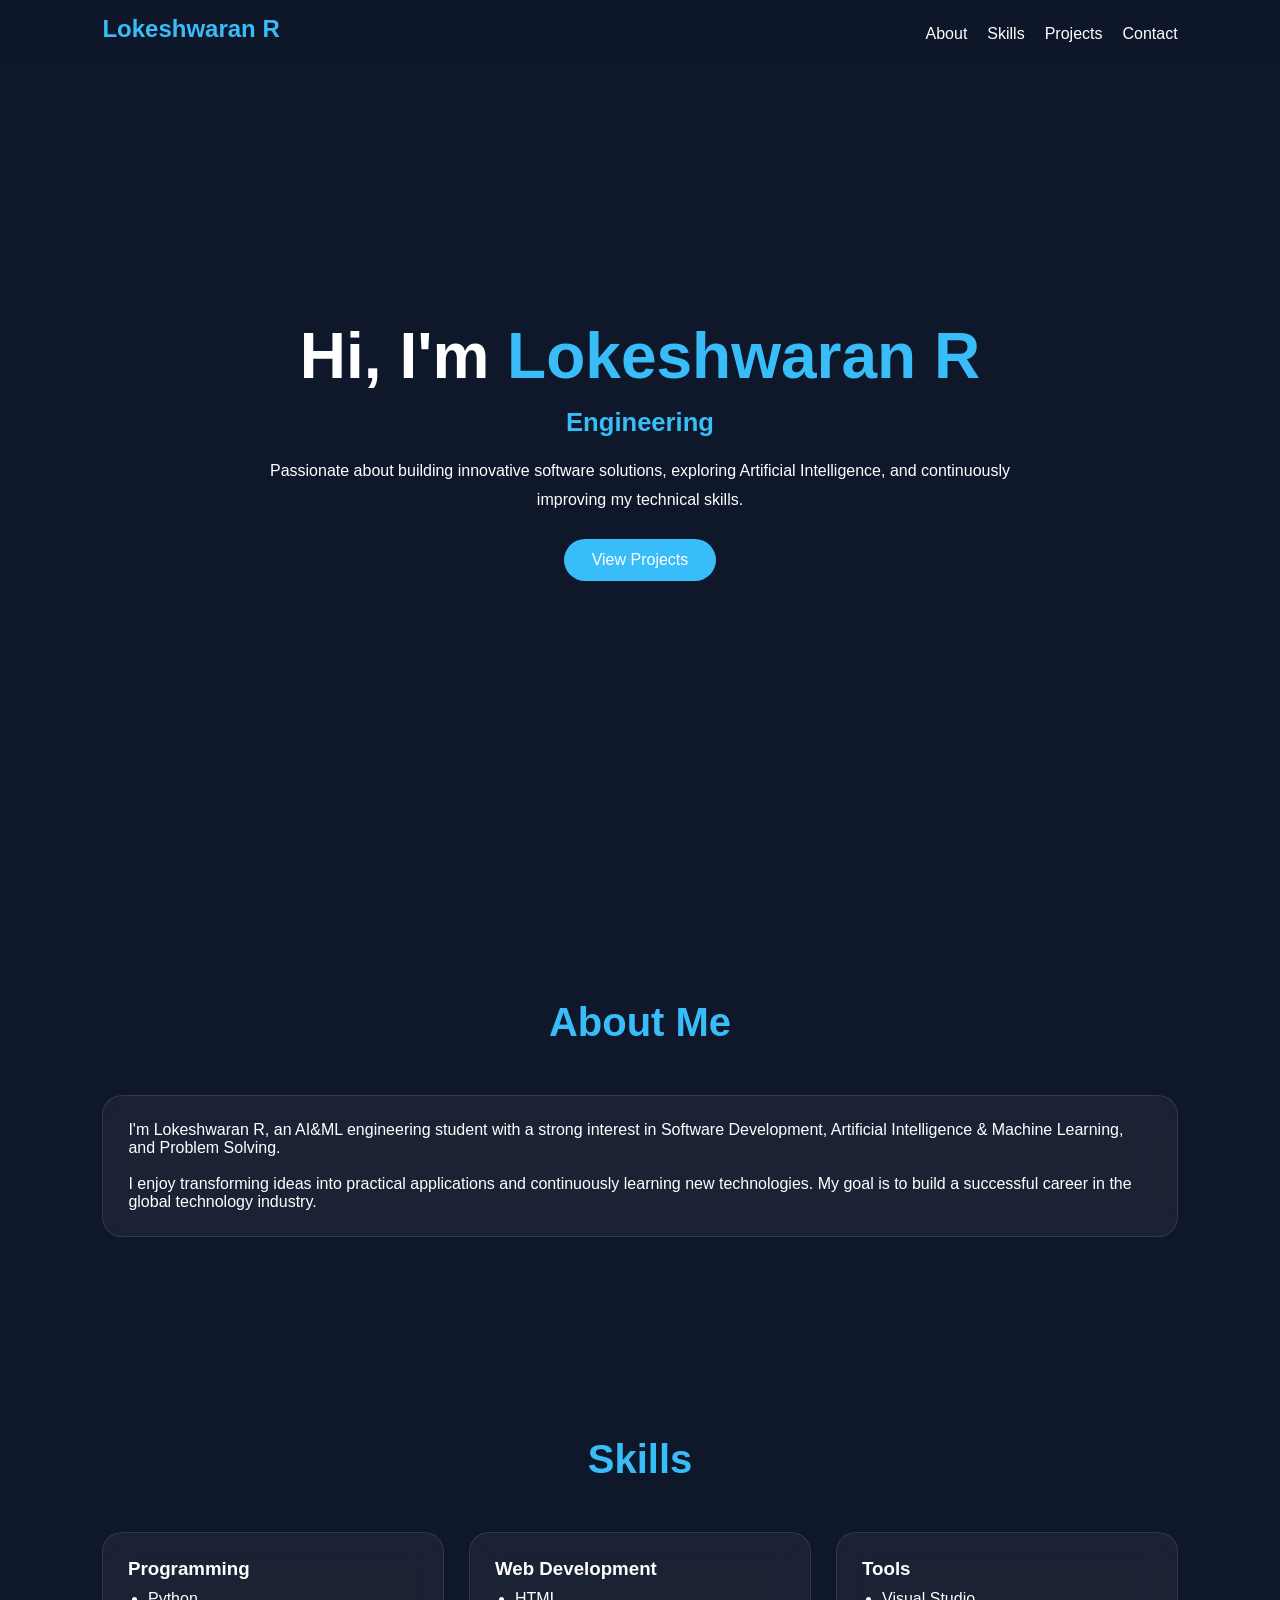
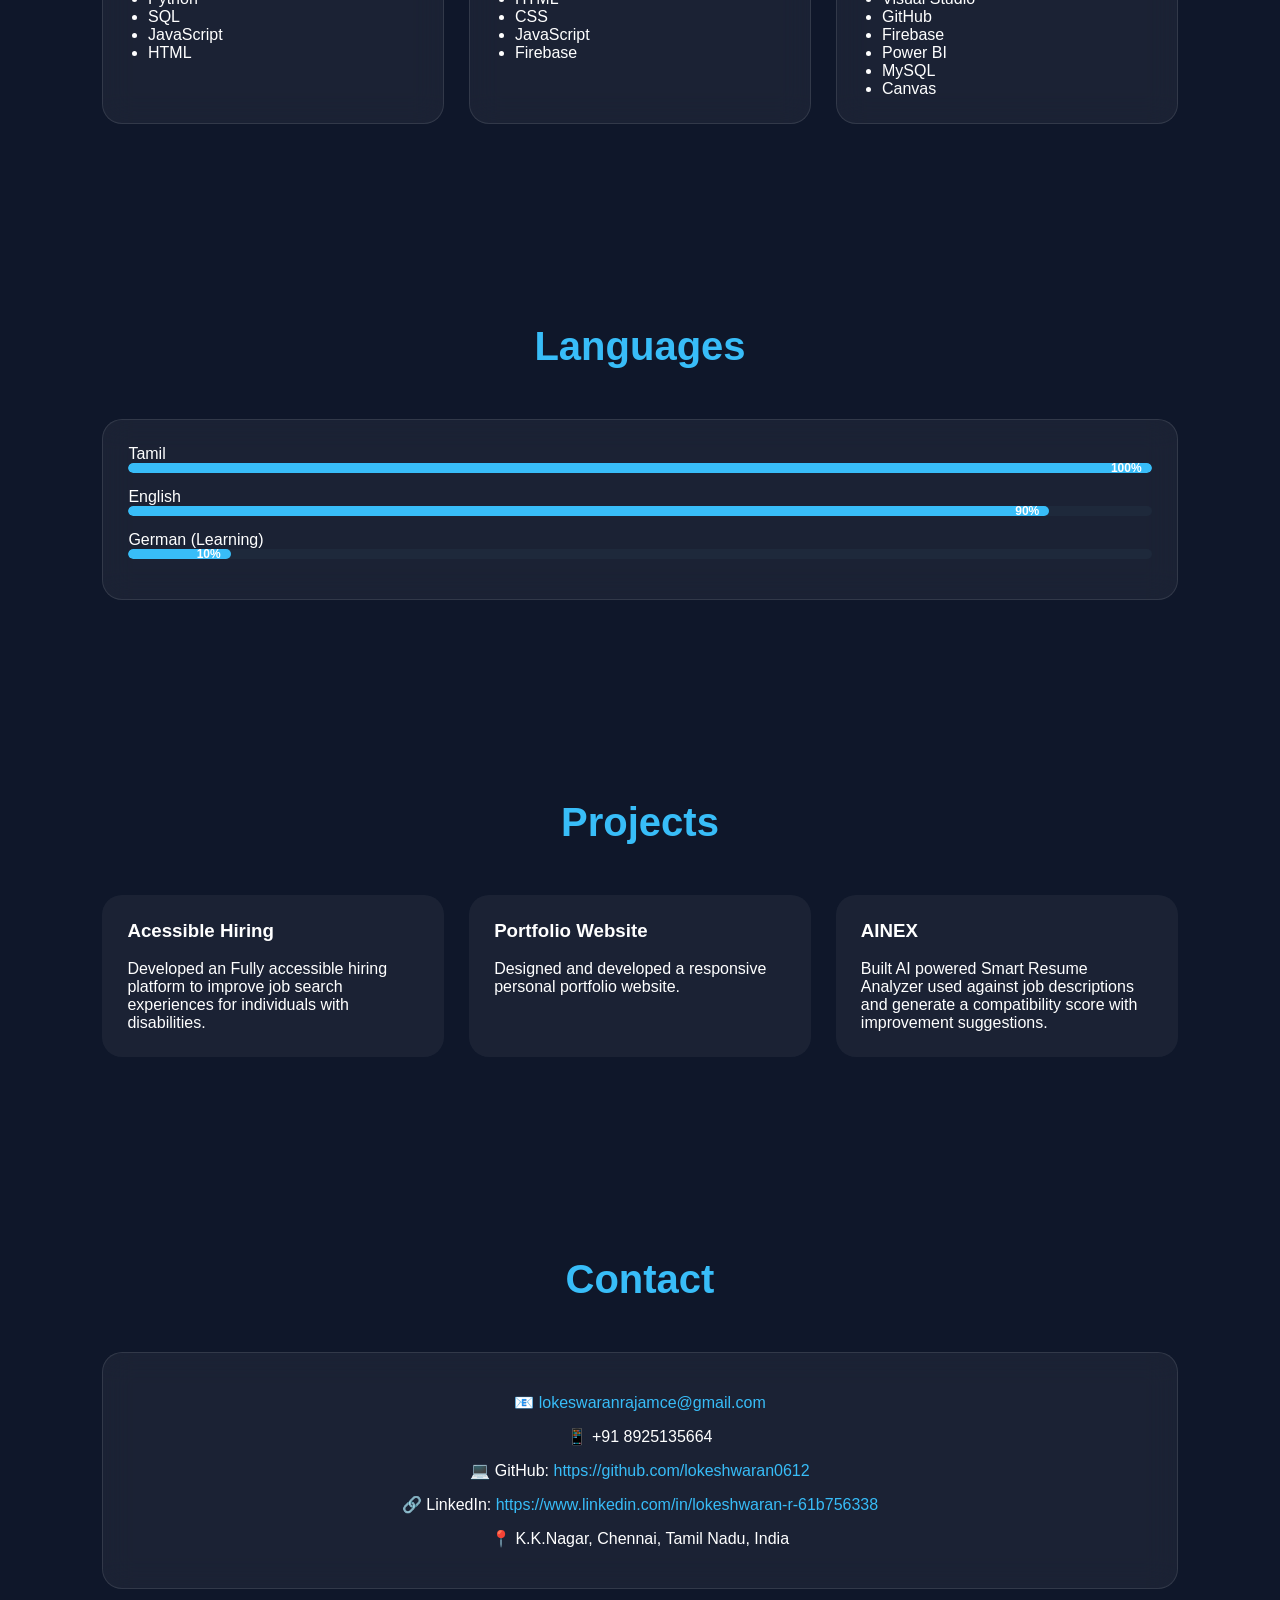
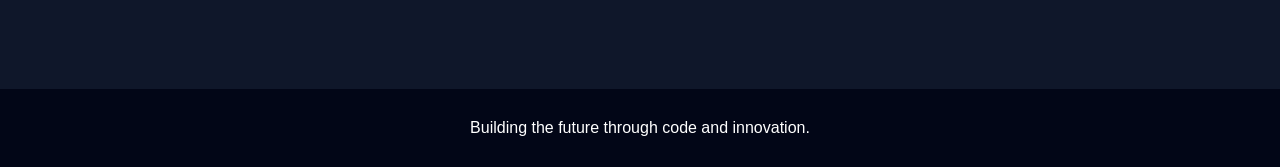
<file: index.html>
<!DOCTYPE html>
<html lang="en">
<head>
<meta charset="UTF-8">
<meta name="viewport" content="width=device-width, initial-scale=1.0">

<title>Lokesh Raja | Portfolio</title>

<link rel="stylesheet" href="https://unpkg.com/aos@2.3.4/dist/aos.css">

<style>

*{
margin:0;
padding:0;
box-sizing:border-box;
font-family:'Segoe UI',sans-serif;
scroll-behavior:smooth;
}

body{
background:#0f172a;
color:white;
overflow-x:hidden;
}

nav{
position:fixed;
top:0;
width:100%;
padding:15px 8%;
display:flex;
justify-content:space-between;
align-items:center;
background:rgba(15,23,42,.9);
backdrop-filter:blur(10px);
z-index:1000;
}

nav h2{
color:#38bdf8;
}

.contact a{
    color:#38bdf8;
    text-decoration:none;
}

.contact a:hover{
    text-decoration:underline;
}

nav ul{
display:flex;
list-style:none;
gap:20px;
}

nav a{
text-decoration:none;
color:white;
transition:.3s;
}

nav a:hover{
color:#38bdf8;
}

.hero{
height:100vh;
display:flex;
flex-direction:column;
justify-content:center;
align-items:center;
text-align:center;
padding:20px;
}

.hero h1{
font-size:4rem;
margin-bottom:15px;
}

.hero span{
color:#38bdf8;
}

.typing{
font-size:1.6rem;
font-weight:600;
margin-bottom:20px;
color:#38bdf8;
}

.hero p{
max-width:800px;
line-height:1.8;
}

.btn{
display:inline-block;
margin-top:25px;
padding:12px 28px;
background:#38bdf8;
color:white;
text-decoration:none;
border-radius:30px;
transition:.3s;
}

.btn:hover{
transform:translateY(-3px);
}

section{
padding:100px 8%;
}

.section-title{
text-align:center;
font-size:2.5rem;
margin-bottom:50px;
color:#38bdf8;
}

.card{
background:rgba(255,255,255,.05);
backdrop-filter:blur(15px);
border:1px solid rgba(255,255,255,.1);
padding:25px;
border-radius:20px;
transition:.4s;
}

.card:hover{
transform:translateY(-10px);
}

.skills-grid,
.projects-grid{
display:grid;
grid-template-columns:repeat(auto-fit,minmax(280px,1fr));
gap:25px;
}

ul{
padding-left:20px;
margin-top:10px;
}

.project-card{
background:rgba(255,255,255,.05);
padding:25px;
border-radius:20px;
transition:.4s;
}

.project-card:hover{
transform:scale(1.05);
}

.contact{
text-align:center;
}

.contact p{
margin:15px 0;
}

footer{
text-align:center;
padding:30px;
background:#020617;
}

@media(max-width:768px){

.hero h1{
font-size:2.8rem;
}

.typing{
font-size:1.2rem;
}

nav ul{
display:none;
}

}

#languages ul{
    list-style:none;
    padding-left:0;
}

#languages li{
    background:rgba(255,255,255,0.05);
    margin:10px 0;
    padding:12px;
    border-radius:10px;
    border-left:4px solid #38bdf8;
    transition:0.3s;
}

#languages li:hover{
    transform:translateX(8px);
    background:rgba(56,189,248,0.1);
}

.bar{
    width:100%;
    background:#1e293b;
    height:10px;
    border-radius:10px;
    margin-bottom:15px;
    overflow:hidden;
    position:relative;
}

.fill{
    height:100%;
    border-radius:10px;
    background:#38bdf8;
    display:flex;
    align-items:center;
    justify-content:flex-end;
    padding-right:10px;
    color:white;
    font-size:12px;
    font-weight:600;
    position:relative;
}

.fill{
    animation:loadBar 1.5s ease-in-out;
}

@keyframes loadBar{
    from{ width:0; }
}

.tamil{ width:100%; }
.english{ width:90%; }
.german{ width:10%; }

</style>
</head>
<body>

<nav>
<h2>Lokeshwaran R</h2>
<ul>
<li><a href="#about">About</a></li>
<li><a href="#skills">Skills</a></li>
<li><a href="#projects">Projects</a></li>
<li><a href="#contact">Contact</a></li>
</ul>
</nav>

<section class="hero">

<h1 data-aos="zoom-in">
Hi, I'm <span>Lokeshwaran R</span>
</h1>

<div class="typing" id="typing"></div>

<p data-aos="fade-up">
Passionate about building innovative software solutions,
exploring Artificial Intelligence, and continuously
improving my technical skills.
</p>

<a href="#projects" class="btn">View Projects</a>

</section>

<section id="about">

<h2 class="section-title" data-aos="fade-up">
About Me
</h2>

<div class="card" data-aos="fade-right">

<p>
I'm Lokeshwaran R, an AI&ML engineering student with
a strong interest in Software Development,
Artificial Intelligence & Machine Learning, and Problem Solving.
</p>

<br>

<p>
I enjoy transforming ideas into practical applications
and continuously learning new technologies.
My goal is to build a successful career in the
global technology industry.
</p>

</div>

</section>

<section id="skills">

<h2 class="section-title" data-aos="fade-up">
Skills
</h2>

<div class="skills-grid">

<div class="card" data-aos="flip-left">
<h3>Programming</h3>
<ul>
<li>Python</li>
<li>SQL</li>
<li>JavaScript</li>
<li>HTML</li>
</ul>
</div>

<div class="card" data-aos="flip-left" data-aos-delay="100">
<h3>Web Development</h3>
<ul>
<li>HTML</li>
<li>CSS</li>
<li>JavaScript</li>
<li>Firebase</li>
</ul>
</div>

<div class="card" data-aos="flip-left" data-aos-delay="200">
<h3>Tools</h3>
<ul>
<li>Visual Studio</li>
<li>GitHub</li>
<li>Firebase</li>
<li>Power BI</li>
<li>MySQL</li>
<li>Canvas</li>
</ul>
</div>

</div>

</section>

<section id="languages">

<h2 class="section-title" data-aos="fade-up">
Languages
</h2>

<div class="card" data-aos="fade-up">

<p>Tamil</p>
<div class="bar"><div class="fill tamil"><span>100%</span></div></div>

<p>English</p>
<div class="bar"><div class="fill english"><span>90%</span></div></div>

<p>German (Learning)</p>
<div class="bar"><div class="fill german"><span>10%</span></div></div>

</div>

</section>

<section id="projects">

<h2 class="section-title" data-aos="fade-up">
Projects
</h2>

<div class="projects-grid">

<div class="project-card" data-aos="zoom-in">
<h3>Acessible Hiring</h3>
<br>
<p>
Developed an Fully accessible hiring platform to improve job search experiences for individuals with disabilities.
</p>
</div>

<div class="project-card" data-aos="zoom-in" data-aos-delay="100">
<h3>Portfolio Website</h3>
<br>
<p>
Designed and developed a responsive personal
portfolio website.
</p>
</div>

<div class="project-card" data-aos="zoom-in" data-aos-delay="200">
<h3>AINEX</h3>
<br>
<p>
Built AI powered Smart Resume Analyzer used against job descriptions and generate a compatibility score with improvement suggestions.
</p>
</div>

</div>

</section>

<section id="contact">

<h2 class="section-title" data-aos="fade-up">
Contact
</h2>

<div class="card contact" data-aos="fade-up">

<p>📧 
    <a href="mailto:lokeswaranrajamce@gmail.com">lokeswaranrajamce@gmail.com</a>
</p>
<p>📱 +91 8925135664</p>
<p>💻 GitHub:
    <a href="https://github.com/lokeshwaran0612" target="_blank">https://github.com/lokeshwaran0612</a>
</p>
<p>🔗 LinkedIn:
    <a href="https://www.linkedin.com/in/lokeshwaran-r-61b756338" target="_blank">https://www.linkedin.com/in/lokeshwaran-r-61b756338</a>
</p>
<p>📍 K.K.Nagar, Chennai, Tamil Nadu, India</p>

</div>

</section>

<footer>
<p>Building the future through code and innovation.</p>
</footer>

<script src="https://unpkg.com/aos@2.3.4/dist/aos.js"></script>

<script>

AOS.init({
duration:1000,
once:true
});

const roles = [
"Engineering Student",
"AI&ML Enthusiast",
"Software Developer",
"Future ML Engineer "
];

let roleIndex = 0;
let charIndex = 0;
let deleting = false;

const typingElement = document.getElementById("typing");

function typeEffect(){

let currentRole = roles[roleIndex];

if(!deleting){
typingElement.textContent =
currentRole.substring(0,charIndex++);

if(charIndex > currentRole.length){
deleting = true;
setTimeout(typeEffect,1500);
return;
}
}
else{
typingElement.textContent =
currentRole.substring(0,charIndex--);

if(charIndex === 0){
deleting = false;
roleIndex = (roleIndex + 1) % roles.length;
}
}

setTimeout(typeEffect,
deleting ? 60 : 120);

}

typeEffect();

</script>

</body>
</html>
</file>
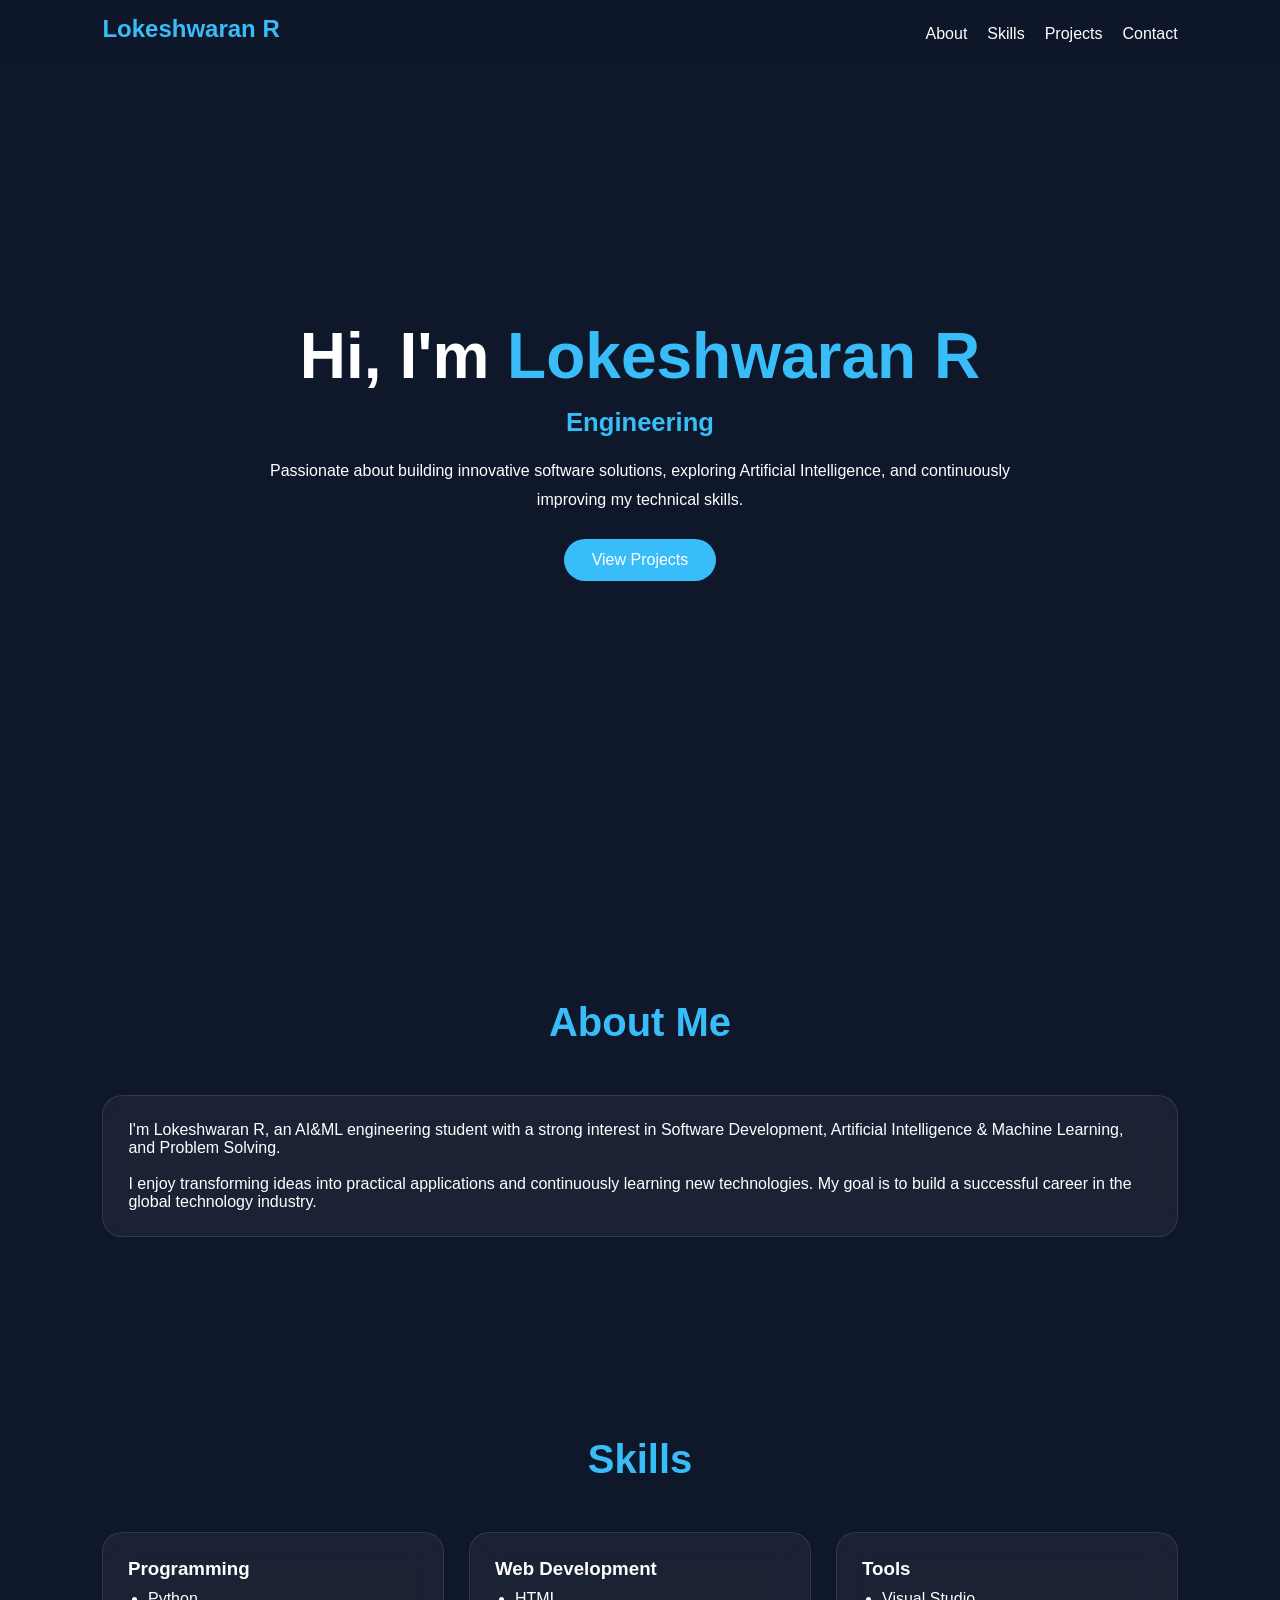
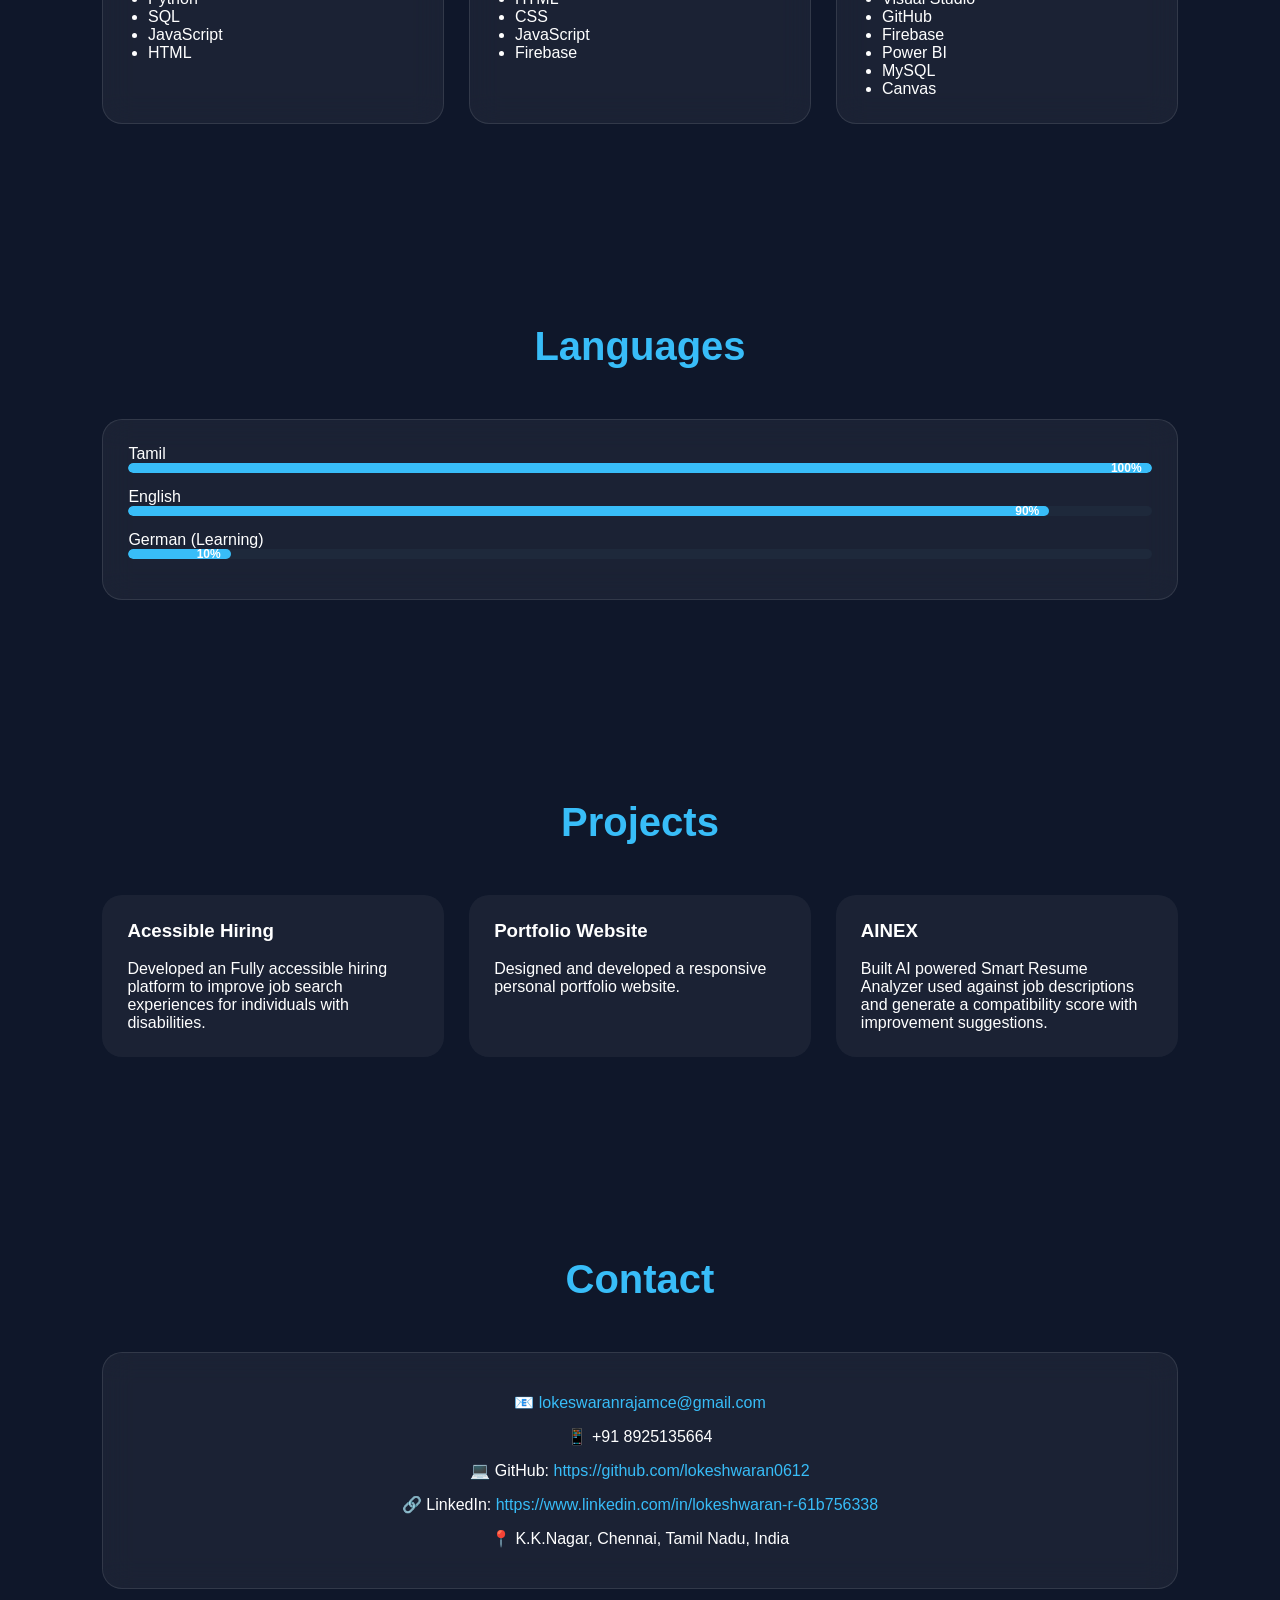
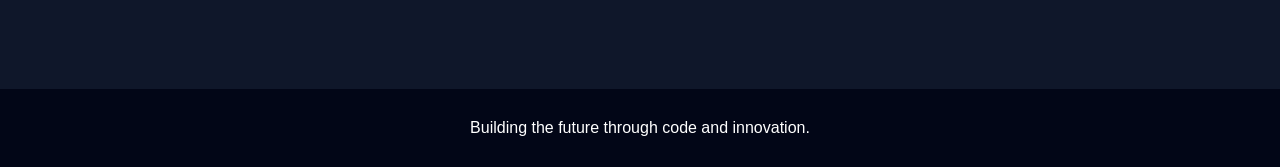
<file: My portfolio.html>
<!DOCTYPE html>
<html lang="en">
<head>
<meta charset="UTF-8">
<meta name="viewport" content="width=device-width, initial-scale=1.0">

<title>Lokesh Raja | Portfolio</title>

<link rel="stylesheet" href="https://unpkg.com/aos@2.3.4/dist/aos.css">

<style>

*{
margin:0;
padding:0;
box-sizing:border-box;
font-family:'Segoe UI',sans-serif;
scroll-behavior:smooth;
}

body{
background:#0f172a;
color:white;
overflow-x:hidden;
}

nav{
position:fixed;
top:0;
width:100%;
padding:15px 8%;
display:flex;
justify-content:space-between;
align-items:center;
background:rgba(15,23,42,.9);
backdrop-filter:blur(10px);
z-index:1000;
}

nav h2{
color:#38bdf8;
}

.contact a{
    color:#38bdf8;
    text-decoration:none;
}

.contact a:hover{
    text-decoration:underline;
}

nav ul{
display:flex;
list-style:none;
gap:20px;
}

nav a{
text-decoration:none;
color:white;
transition:.3s;
}

nav a:hover{
color:#38bdf8;
}

.hero{
height:100vh;
display:flex;
flex-direction:column;
justify-content:center;
align-items:center;
text-align:center;
padding:20px;
}

.hero h1{
font-size:4rem;
margin-bottom:15px;
}

.hero span{
color:#38bdf8;
}

.typing{
font-size:1.6rem;
font-weight:600;
margin-bottom:20px;
color:#38bdf8;
}

.hero p{
max-width:800px;
line-height:1.8;
}

.btn{
display:inline-block;
margin-top:25px;
padding:12px 28px;
background:#38bdf8;
color:white;
text-decoration:none;
border-radius:30px;
transition:.3s;
}

.btn:hover{
transform:translateY(-3px);
}

section{
padding:100px 8%;
}

.section-title{
text-align:center;
font-size:2.5rem;
margin-bottom:50px;
color:#38bdf8;
}

.card{
background:rgba(255,255,255,.05);
backdrop-filter:blur(15px);
border:1px solid rgba(255,255,255,.1);
padding:25px;
border-radius:20px;
transition:.4s;
}

.card:hover{
transform:translateY(-10px);
}

.skills-grid,
.projects-grid{
display:grid;
grid-template-columns:repeat(auto-fit,minmax(280px,1fr));
gap:25px;
}

ul{
padding-left:20px;
margin-top:10px;
}

.project-card{
background:rgba(255,255,255,.05);
padding:25px;
border-radius:20px;
transition:.4s;
}

.project-card:hover{
transform:scale(1.05);
}

.contact{
text-align:center;
}

.contact p{
margin:15px 0;
}

footer{
text-align:center;
padding:30px;
background:#020617;
}

@media(max-width:768px){

.hero h1{
font-size:2.8rem;
}

.typing{
font-size:1.2rem;
}

nav ul{
display:none;
}

}

#languages ul{
    list-style:none;
    padding-left:0;
}

#languages li{
    background:rgba(255,255,255,0.05);
    margin:10px 0;
    padding:12px;
    border-radius:10px;
    border-left:4px solid #38bdf8;
    transition:0.3s;
}

#languages li:hover{
    transform:translateX(8px);
    background:rgba(56,189,248,0.1);
}

.bar{
    width:100%;
    background:#1e293b;
    height:10px;
    border-radius:10px;
    margin-bottom:15px;
    overflow:hidden;
    position:relative;
}

.fill{
    height:100%;
    border-radius:10px;
    background:#38bdf8;
    display:flex;
    align-items:center;
    justify-content:flex-end;
    padding-right:10px;
    color:white;
    font-size:12px;
    font-weight:600;
    position:relative;
}

.fill{
    animation:loadBar 1.5s ease-in-out;
}

@keyframes loadBar{
    from{ width:0; }
}

.tamil{ width:100%; }
.english{ width:90%; }
.german{ width:10%; }

</style>
</head>
<body>

<nav>
<h2>Lokeshwaran R</h2>
<ul>
<li><a href="#about">About</a></li>
<li><a href="#skills">Skills</a></li>
<li><a href="#projects">Projects</a></li>
<li><a href="#contact">Contact</a></li>
</ul>
</nav>

<section class="hero">

<h1 data-aos="zoom-in">
Hi, I'm <span>Lokeshwaran R</span>
</h1>

<div class="typing" id="typing"></div>

<p data-aos="fade-up">
Passionate about building innovative software solutions,
exploring Artificial Intelligence, and continuously
improving my technical skills.
</p>

<a href="#projects" class="btn">View Projects</a>

</section>

<section id="about">

<h2 class="section-title" data-aos="fade-up">
About Me
</h2>

<div class="card" data-aos="fade-right">

<p>
I'm Lokeshwaran R, an AI&ML engineering student with
a strong interest in Software Development,
Artificial Intelligence & Machine Learning, and Problem Solving.
</p>

<br>

<p>
I enjoy transforming ideas into practical applications
and continuously learning new technologies.
My goal is to build a successful career in the
global technology industry.
</p>

</div>

</section>

<section id="skills">

<h2 class="section-title" data-aos="fade-up">
Skills
</h2>

<div class="skills-grid">

<div class="card" data-aos="flip-left">
<h3>Programming</h3>
<ul>
<li>Python</li>
<li>SQL</li>
<li>JavaScript</li>
<li>HTML</li>
</ul>
</div>

<div class="card" data-aos="flip-left" data-aos-delay="100">
<h3>Web Development</h3>
<ul>
<li>HTML</li>
<li>CSS</li>
<li>JavaScript</li>
<li>Firebase</li>
</ul>
</div>

<div class="card" data-aos="flip-left" data-aos-delay="200">
<h3>Tools</h3>
<ul>
<li>Visual Studio</li>
<li>GitHub</li>
<li>Firebase</li>
<li>Power BI</li>
<li>MySQL</li>
<li>Canvas</li>
</ul>
</div>

</div>

</section>

<section id="languages">

<h2 class="section-title" data-aos="fade-up">
Languages
</h2>

<div class="card" data-aos="fade-up">

<p>Tamil</p>
<div class="bar"><div class="fill tamil"><span>100%</span></div></div>

<p>English</p>
<div class="bar"><div class="fill english"><span>90%</span></div></div>

<p>German (Learning)</p>
<div class="bar"><div class="fill german"><span>10%</span></div></div>

</div>

</section>

<section id="projects">

<h2 class="section-title" data-aos="fade-up">
Projects
</h2>

<div class="projects-grid">

<div class="project-card" data-aos="zoom-in">
<h3>Acessible Hiring</h3>
<br>
<p>
Developed an Fully accessible hiring platform to improve job search experiences for individuals with disabilities.
</p>
</div>

<div class="project-card" data-aos="zoom-in" data-aos-delay="100">
<h3>Portfolio Website</h3>
<br>
<p>
Designed and developed a responsive personal
portfolio website.
</p>
</div>

<div class="project-card" data-aos="zoom-in" data-aos-delay="200">
<h3>AINEX</h3>
<br>
<p>
Built AI powered Smart Resume Analyzer used against job descriptions and generate a compatibility score with improvement suggestions.
</p>
</div>

</div>

</section>

<section id="contact">

<h2 class="section-title" data-aos="fade-up">
Contact
</h2>

<div class="card contact" data-aos="fade-up">

<p>📧 
    <a href="mailto:lokeswaranrajamce@gmail.com">lokeswaranrajamce@gmail.com</a>
</p>
<p>📱 +91 8925135664</p>
<p>💻 GitHub:
    <a href="https://github.com/lokeshwaran0612" target="_blank">https://github.com/lokeshwaran0612</a>
</p>
<p>🔗 LinkedIn:
    <a href="https://www.linkedin.com/in/lokeshwaran-r-61b756338" target="_blank">https://www.linkedin.com/in/lokeshwaran-r-61b756338</a>
</p>
<p>📍 K.K.Nagar, Chennai, Tamil Nadu, India</p>

</div>

</section>

<footer>
<p>Building the future through code and innovation.</p>
</footer>

<script src="https://unpkg.com/aos@2.3.4/dist/aos.js"></script>

<script>

AOS.init({
duration:1000,
once:true
});

const roles = [
"Engineering Student",
"AI&ML Enthusiast",
"Software Developer",
"Future ML Engineer "
];

let roleIndex = 0;
let charIndex = 0;
let deleting = false;

const typingElement = document.getElementById("typing");

function typeEffect(){

let currentRole = roles[roleIndex];

if(!deleting){
typingElement.textContent =
currentRole.substring(0,charIndex++);

if(charIndex > currentRole.length){
deleting = true;
setTimeout(typeEffect,1500);
return;
}
}
else{
typingElement.textContent =
currentRole.substring(0,charIndex--);

if(charIndex === 0){
deleting = false;
roleIndex = (roleIndex + 1) % roles.length;
}
}

setTimeout(typeEffect,
deleting ? 60 : 120);

}

typeEffect();

</script>

</body>
</html>
</file>
